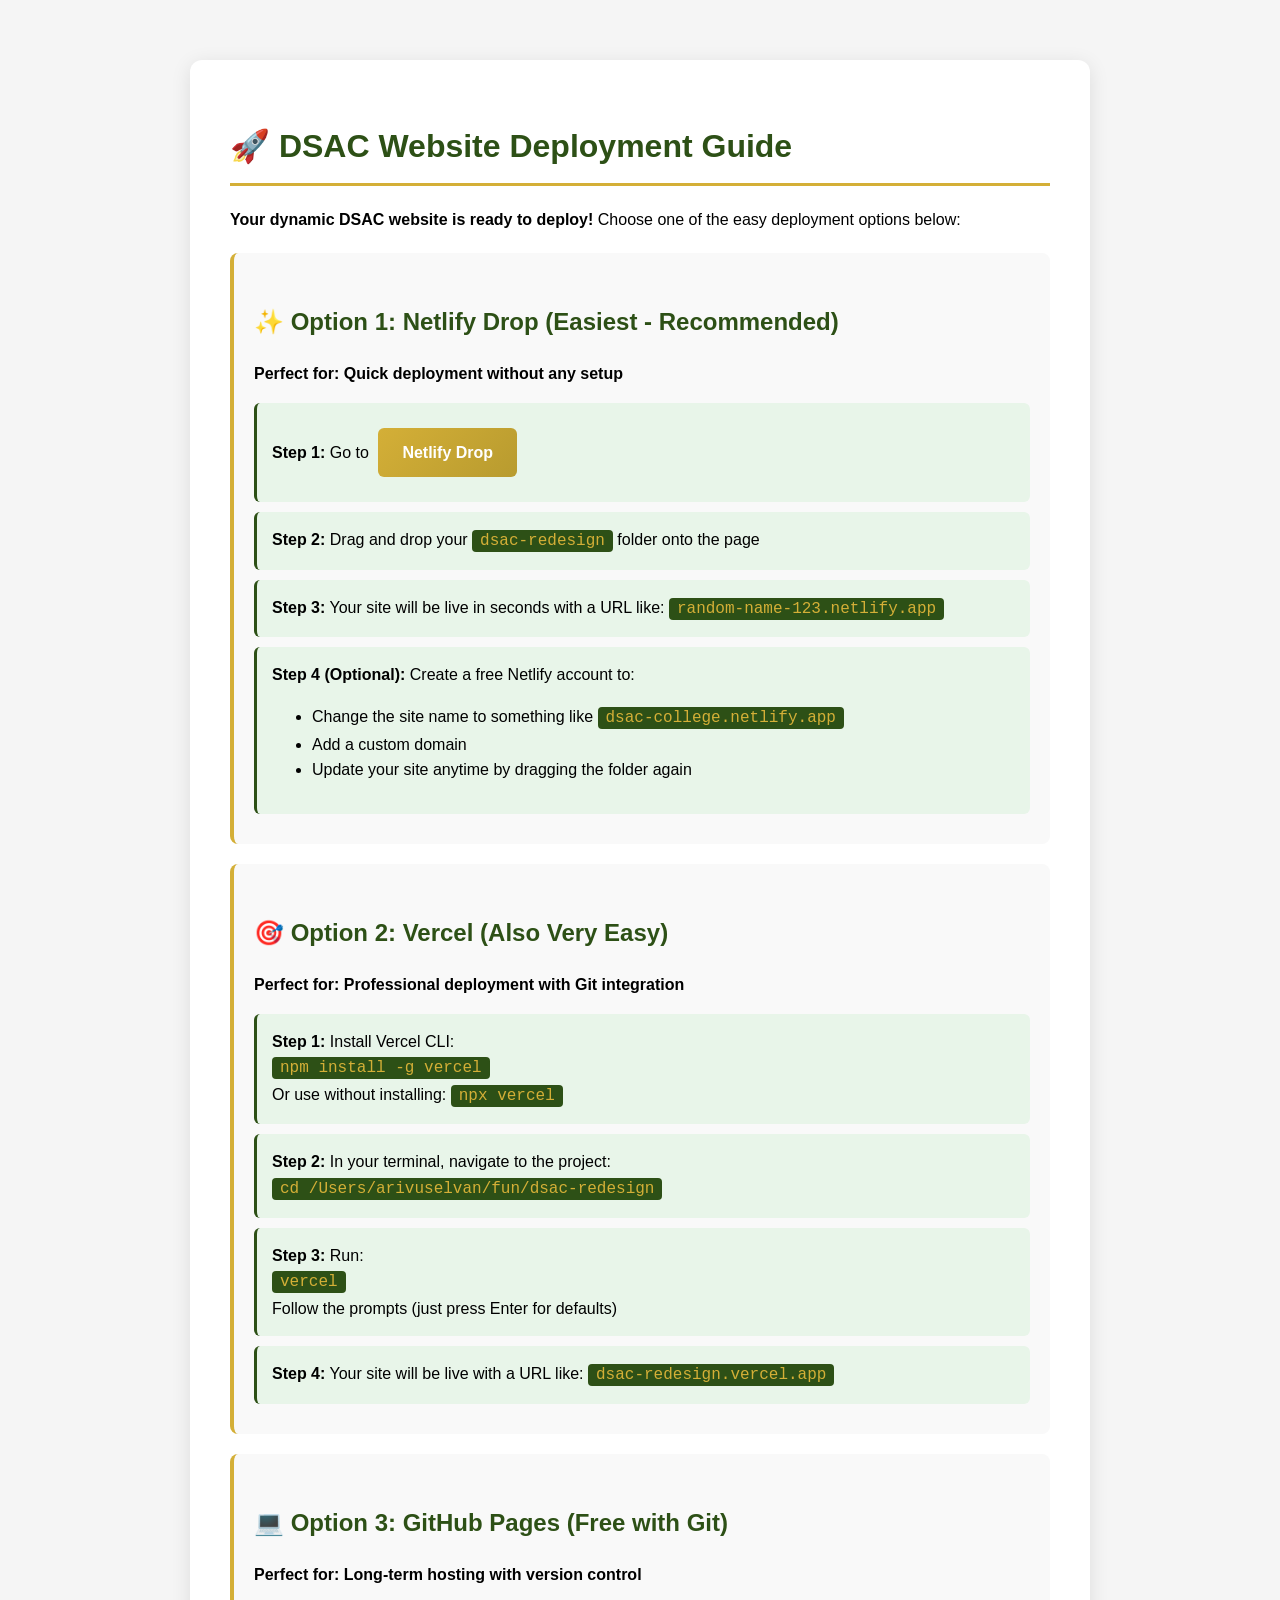
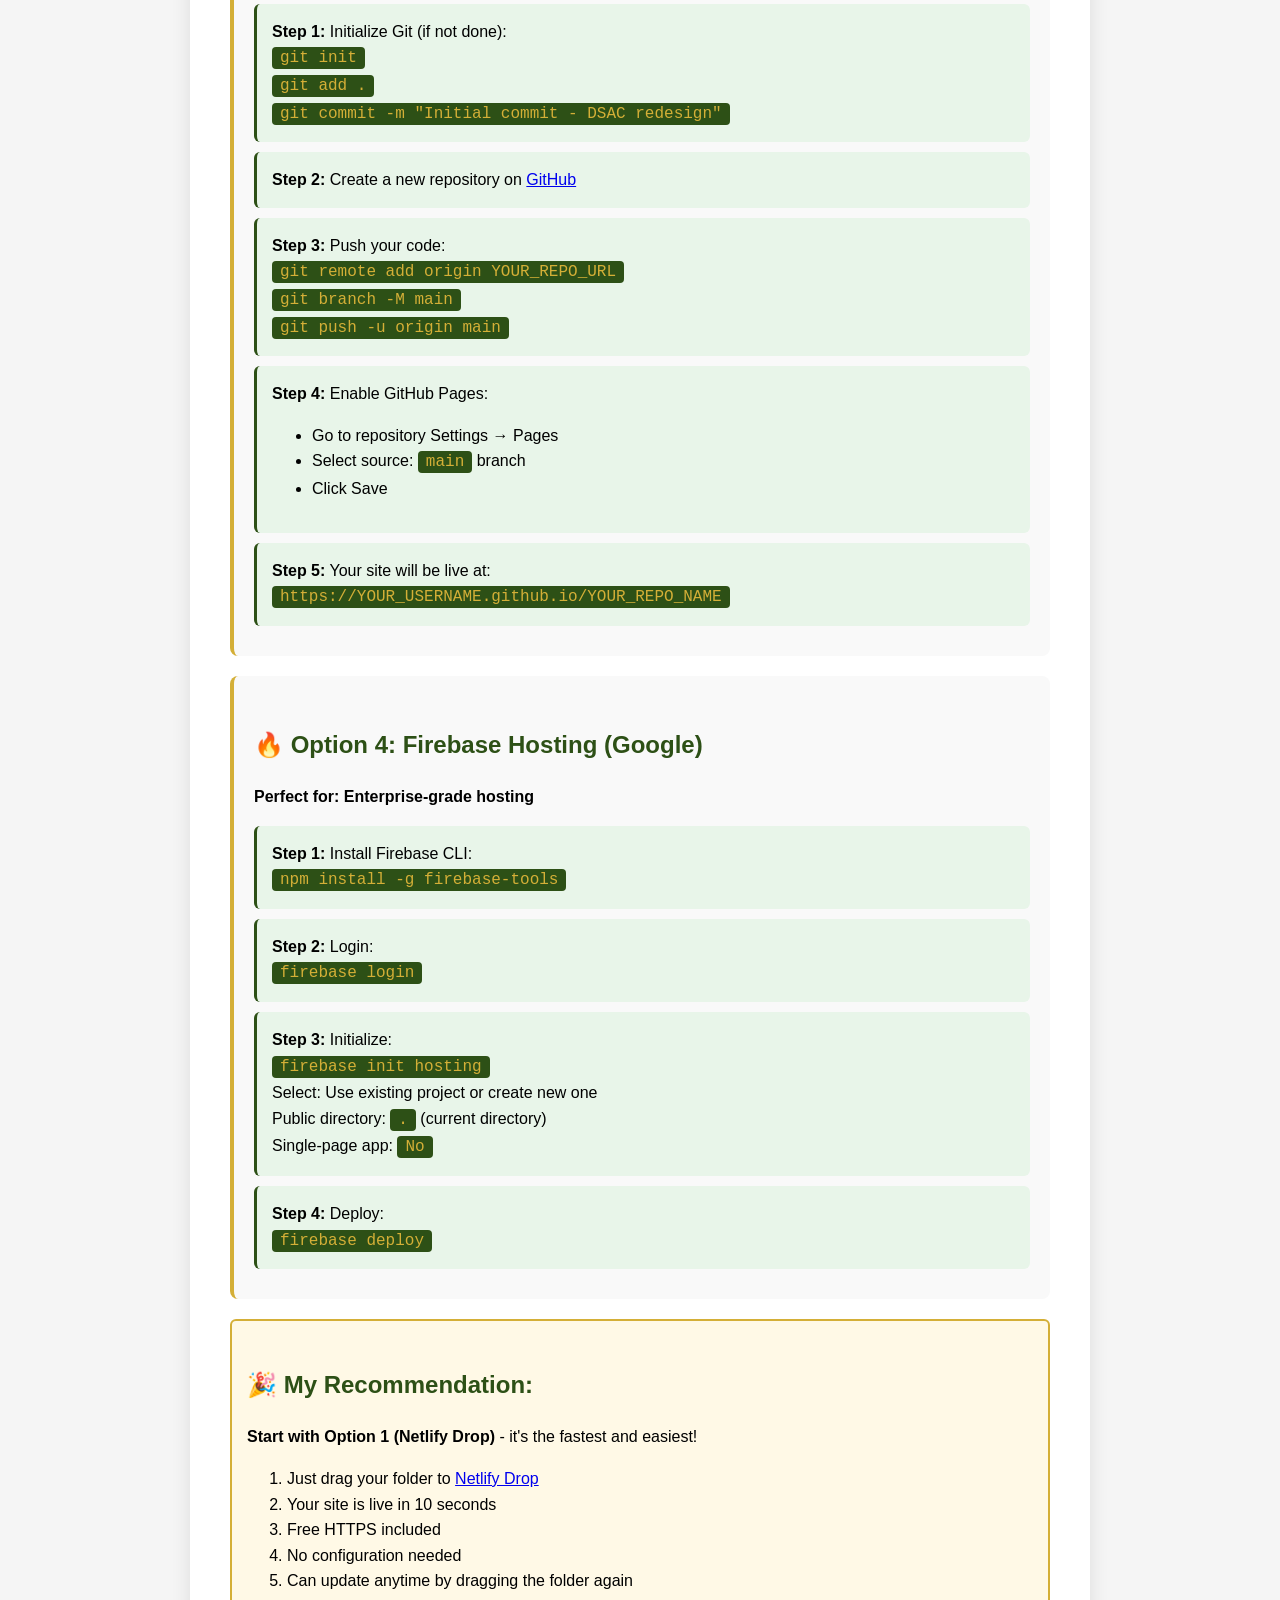
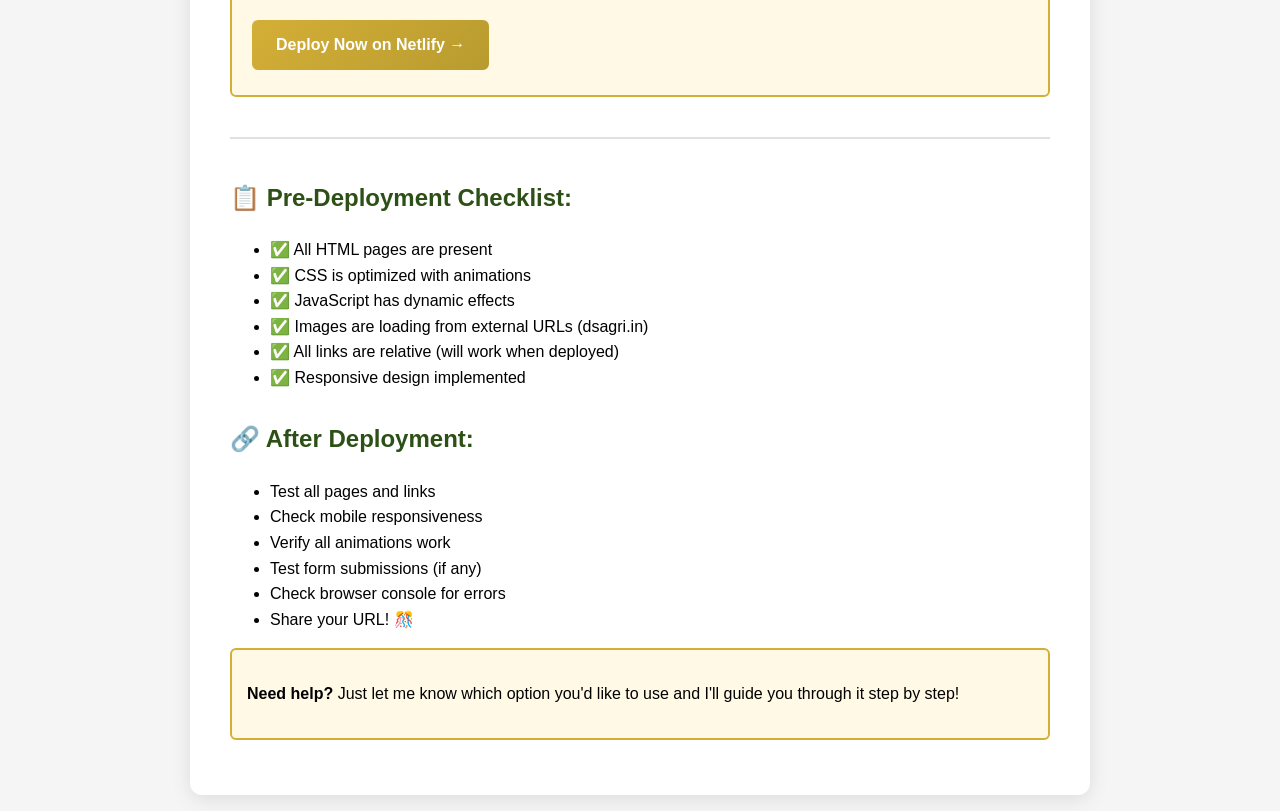
<file: DEPLOYMENT_GUIDE.html>
<!DOCTYPE html>
<html lang="en">

<head>
    <meta charset="UTF-8">
    <meta name="viewport" content="width=device-width, initial-scale=1.0">
    <title>DSAC Deployment Guide</title>
    <style>
        body {
            font-family: 'Inter', -apple-system, BlinkMacSystemFont, 'Segoe UI', sans-serif;
            max-width: 900px;
            margin: 40px auto;
            padding: 20px;
            line-height: 1.6;
            background: #f5f5f5;
        }

        .container {
            background: white;
            padding: 40px;
            border-radius: 12px;
            box-shadow: 0 4px 20px rgba(0, 0, 0, 0.1);
        }

        h1 {
            color: #2d5016;
            border-bottom: 3px solid #d4af37;
            padding-bottom: 10px;
        }

        h2 {
            color: #2d5016;
            margin-top: 30px;
        }

        .option {
            background: #f9f9f9;
            border-left: 4px solid #d4af37;
            padding: 20px;
            margin: 20px 0;
            border-radius: 8px;
        }

        .step {
            background: #e8f5e9;
            padding: 15px;
            margin: 10px 0;
            border-radius: 6px;
            border-left: 3px solid #2d5016;
        }

        code {
            background: #2d5016;
            color: #d4af37;
            padding: 2px 8px;
            border-radius: 4px;
            font-family: 'Monaco', monospace;
        }

        .highlight {
            background: #fff9e6;
            padding: 15px;
            border-radius: 6px;
            border: 2px solid #d4af37;
            margin: 15px 0;
        }

        .btn {
            display: inline-block;
            background: linear-gradient(135deg, #d4af37 0%, #b89b2f 100%);
            color: white;
            padding: 12px 24px;
            border-radius: 6px;
            text-decoration: none;
            font-weight: 600;
            margin: 10px 5px;
        }

        .btn:hover {
            transform: translateY(-2px);
            box-shadow: 0 4px 12px rgba(212, 175, 55, 0.4);
        }
    </style>
</head>

<body>
    <div class="container">
        <h1>🚀 DSAC Website Deployment Guide</h1>

        <p><strong>Your dynamic DSAC website is ready to deploy!</strong> Choose one of the easy deployment options
            below:</p>

        <div class="option">
            <h2>✨ Option 1: Netlify Drop (Easiest - Recommended)</h2>
            <p><strong>Perfect for: Quick deployment without any setup</strong></p>

            <div class="step">
                <strong>Step 1:</strong> Go to <a href="https://app.netlify.com/drop" target="_blank"
                    class="btn">Netlify Drop</a>
            </div>

            <div class="step">
                <strong>Step 2:</strong> Drag and drop your <code>dsac-redesign</code> folder onto the page
            </div>

            <div class="step">
                <strong>Step 3:</strong> Your site will be live in seconds with a URL like:
                <code>random-name-123.netlify.app</code>
            </div>

            <div class="step">
                <strong>Step 4 (Optional):</strong> Create a free Netlify account to:
                <ul>
                    <li>Change the site name to something like <code>dsac-college.netlify.app</code></li>
                    <li>Add a custom domain</li>
                    <li>Update your site anytime by dragging the folder again</li>
                </ul>
            </div>
        </div>

        <div class="option">
            <h2>🎯 Option 2: Vercel (Also Very Easy)</h2>
            <p><strong>Perfect for: Professional deployment with Git integration</strong></p>

            <div class="step">
                <strong>Step 1:</strong> Install Vercel CLI:
                <br><code>npm install -g vercel</code>
                <br>Or use without installing: <code>npx vercel</code>
            </div>

            <div class="step">
                <strong>Step 2:</strong> In your terminal, navigate to the project:
                <br><code>cd /Users/arivuselvan/fun/dsac-redesign</code>
            </div>

            <div class="step">
                <strong>Step 3:</strong> Run:
                <br><code>vercel</code>
                <br>Follow the prompts (just press Enter for defaults)
            </div>

            <div class="step">
                <strong>Step 4:</strong> Your site will be live with a URL like: <code>dsac-redesign.vercel.app</code>
            </div>
        </div>

        <div class="option">
            <h2>💻 Option 3: GitHub Pages (Free with Git)</h2>
            <p><strong>Perfect for: Long-term hosting with version control</strong></p>

            <div class="step">
                <strong>Step 1:</strong> Initialize Git (if not done):
                <br><code>git init</code>
                <br><code>git add .</code>
                <br><code>git commit -m "Initial commit - DSAC redesign"</code>
            </div>

            <div class="step">
                <strong>Step 2:</strong> Create a new repository on <a href="https://github.com/new"
                    target="_blank">GitHub</a>
            </div>

            <div class="step">
                <strong>Step 3:</strong> Push your code:
                <br><code>git remote add origin YOUR_REPO_URL</code>
                <br><code>git branch -M main</code>
                <br><code>git push -u origin main</code>
            </div>

            <div class="step">
                <strong>Step 4:</strong> Enable GitHub Pages:
                <ul>
                    <li>Go to repository Settings → Pages</li>
                    <li>Select source: <code>main</code> branch</li>
                    <li>Click Save</li>
                </ul>
            </div>

            <div class="step">
                <strong>Step 5:</strong> Your site will be live at:
                <br><code>https://YOUR_USERNAME.github.io/YOUR_REPO_NAME</code>
            </div>
        </div>

        <div class="option">
            <h2>🔥 Option 4: Firebase Hosting (Google)</h2>
            <p><strong>Perfect for: Enterprise-grade hosting</strong></p>

            <div class="step">
                <strong>Step 1:</strong> Install Firebase CLI:
                <br><code>npm install -g firebase-tools</code>
            </div>

            <div class="step">
                <strong>Step 2:</strong> Login:
                <br><code>firebase login</code>
            </div>

            <div class="step">
                <strong>Step 3:</strong> Initialize:
                <br><code>firebase init hosting</code>
                <br>Select: Use existing project or create new one
                <br>Public directory: <code>.</code> (current directory)
                <br>Single-page app: <code>No</code>
            </div>

            <div class="step">
                <strong>Step 4:</strong> Deploy:
                <br><code>firebase deploy</code>
            </div>
        </div>

        <div class="highlight">
            <h2>🎉 My Recommendation:</h2>
            <p><strong>Start with Option 1 (Netlify Drop)</strong> - it's the fastest and easiest!</p>
            <ol>
                <li>Just drag your folder to <a href="https://app.netlify.com/drop" target="_blank">Netlify Drop</a>
                </li>
                <li>Your site is live in 10 seconds</li>
                <li>Free HTTPS included</li>
                <li>No configuration needed</li>
                <li>Can update anytime by dragging the folder again</li>
            </ol>

            <a href="https://app.netlify.com/drop" target="_blank" class="btn">Deploy Now on Netlify →</a>
        </div>

        <hr style="margin: 40px 0; border: none; border-top: 2px solid #e0e0e0;">

        <h2>📋 Pre-Deployment Checklist:</h2>
        <ul>
            <li>✅ All HTML pages are present</li>
            <li>✅ CSS is optimized with animations</li>
            <li>✅ JavaScript has dynamic effects</li>
            <li>✅ Images are loading from external URLs (dsagri.in)</li>
            <li>✅ All links are relative (will work when deployed)</li>
            <li>✅ Responsive design implemented</li>
        </ul>

        <h2>🔗 After Deployment:</h2>
        <ul>
            <li>Test all pages and links</li>
            <li>Check mobile responsiveness</li>
            <li>Verify all animations work</li>
            <li>Test form submissions (if any)</li>
            <li>Check browser console for errors</li>
            <li>Share your URL! 🎊</li>
        </ul>

        <div class="highlight">
            <p><strong>Need help?</strong> Just let me know which option you'd like to use and I'll guide you through it
                step by step!</p>
        </div>
    </div>
</body>

</html>
</file>
